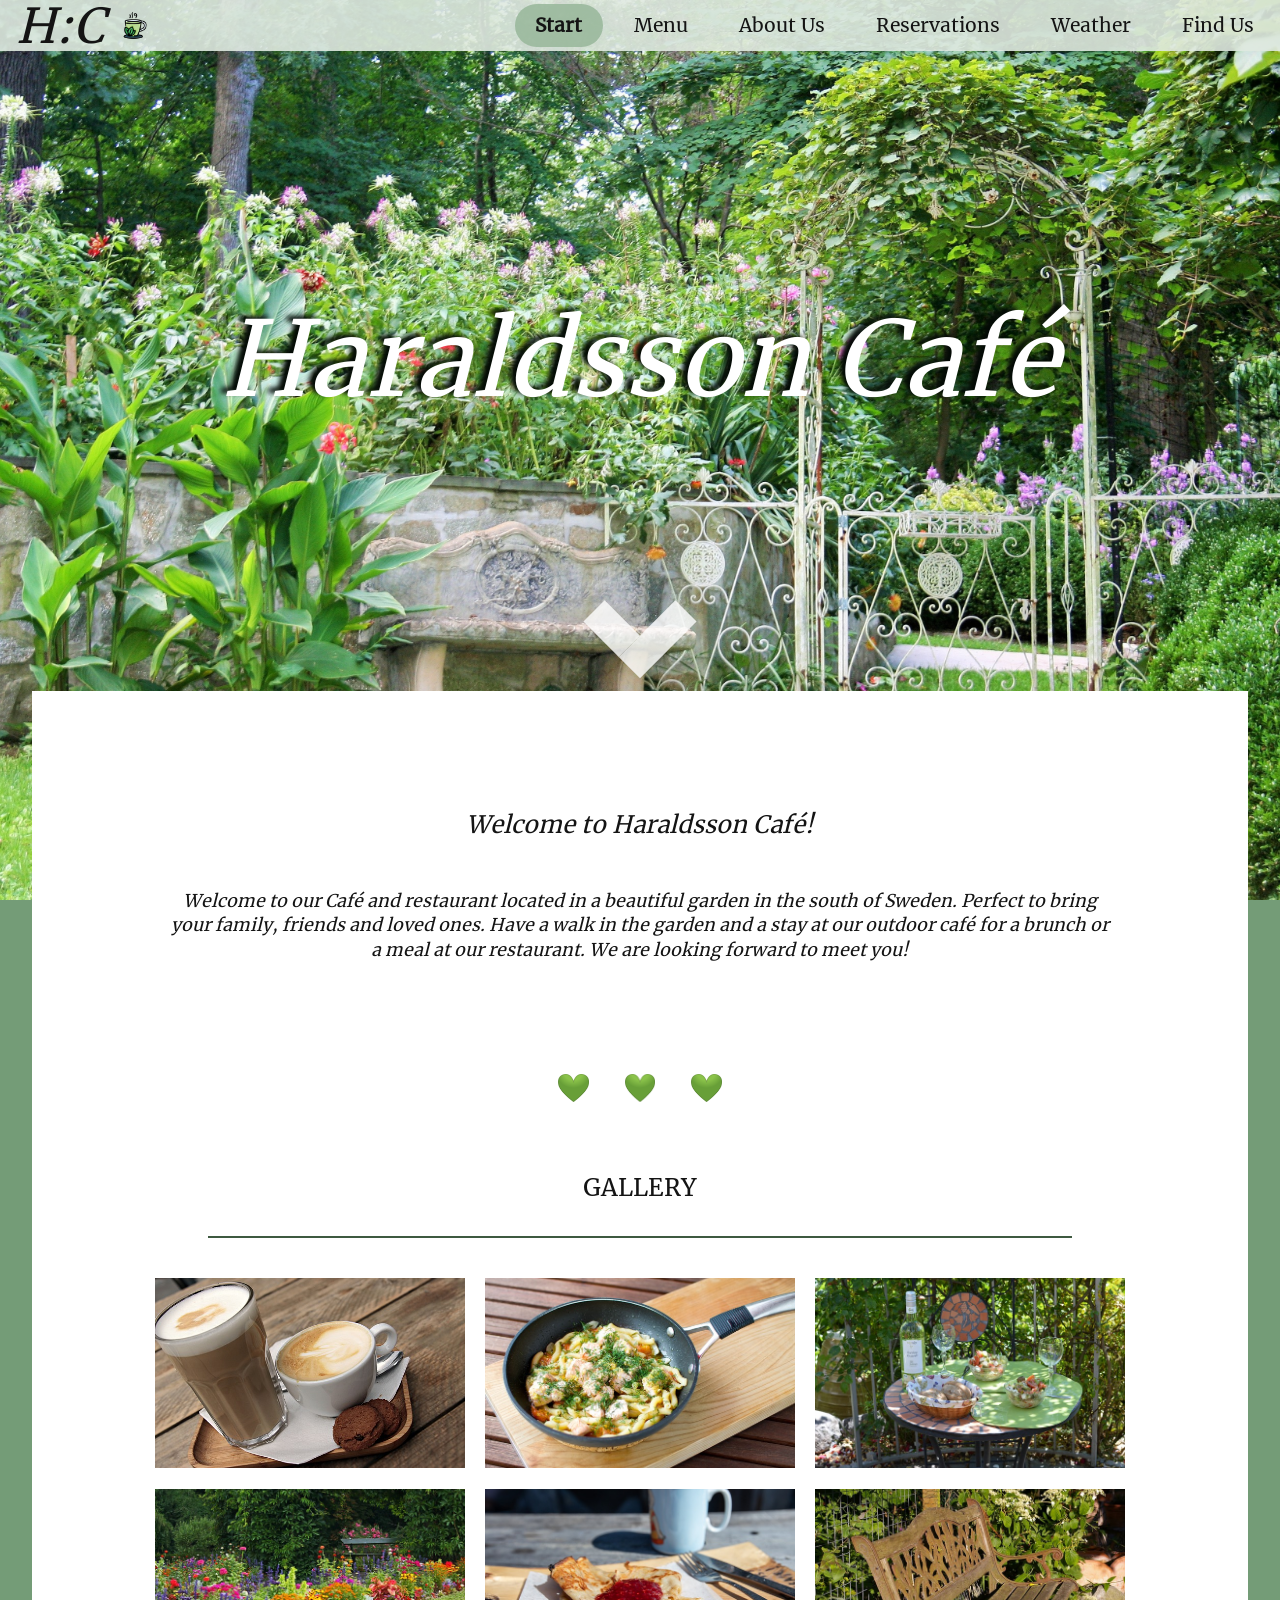
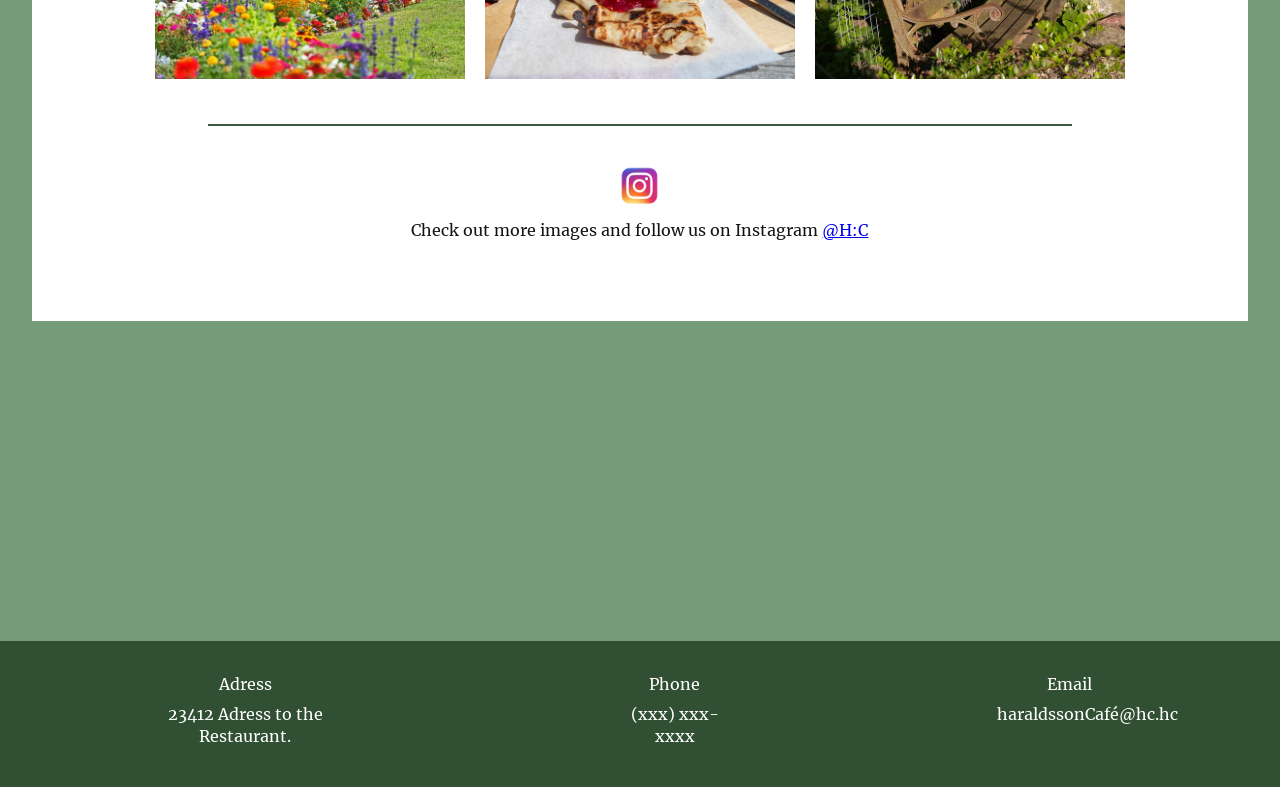
<file: index.html>
<!DOCTYPE html>
<html lang="en">
    <head>
        <title>Start - Haraldsson Cafe</title>
        <meta charset="UTF-8" />
        <meta name="viewport" content="width=device-width, initial-scale=1" />
        <link href="css/reset.css" rel="stylesheet" />
        <link href="css/main.css" rel="stylesheet" />
        <link href="images/icon.ico" rel="icon" />
        <meta name="description" content="Welcome to Haraldsson Café, a café and restaurant located in the South of Sweden. 
        Visit us for a walk in our beautiful garden and a stay at our outdoor café or restaurant." />
        <script src="js/main.js" type="module"></script>
    </head>

    <body id="indexBody">
        <header>

            <h2 class="hc">H:C</h2>
            <img src="images/icon.ico" alt="Icon" class="iconNav" />


            <!--<p class="openMenu">OPEN MENU</p>-->
            <button class="openMenu">OPEN MENU</button>

            <nav class="nav">
                <ul>
                    <li><a href="index.html" class="active">Start</a></li>
                    <li class="menuNav"><a href="html/menu.html" >Menu</a></li>
                    <li><a href="html/about.html" >About Us</a></li>
                    <li><a href="html/reservations.html" >Reservations</a></li>
                    <li class="weatherNav"><a href="html/weather.html" >Weather</a></li>
                    <li><a href="html/find.html" >Find Us</a></li>
                </ul>
            </nav>
        </header>



        <main class="mainPart">
            <section>
                <h1 class="logo">Haraldsson Café</h1>
                <div class="checkmark">
                    <p class="stem"></p>
                    <p class="kick"></p>
                </div>

                <h2 class="welcomeText">Welcome to Haraldsson Café!</h2>
                <h3 class="welcomeText">Welcome to our Café and restaurant located in a beautiful garden in the south of Sweden. 
                    Perfect to bring your family, friends and loved ones. Have a walk in the garden and a stay at our outdoor café 
                    for a brunch or a meal at our restaurant. We are looking forward to meet you!
                </h3>

                <img class="icon" src="images/greenHeart.png" alt="green heart icon" />
                <img class="icon" src="images/greenHeart.png" alt="green heart icon" />
                <img class="icon" src="images/greenHeart.png" alt="green heart icon" />   
            </section>

            <section class="gallery">
                <h2>GALLERY</h2>
                <hr />
                <img src="images/coffeS.jpg" alt="A glass of coffee and a cup of coffee" />
                <img src="images/salmonS.jpg" alt="Pasta with salmon" />
                <img src="images/tableS.jpg" alt="Table with food in a garden" />
                <img src="images/flowersS.jpg" alt="Colorful flowers" />
                <img src="images/pancakeS.jpg" alt="Pancakes with jam" />
                <img src="images/benchS.jpg" alt="A bench in the garden" />
                <hr />
                <img id="instagramIcon" src="images/instagram.png" alt="instagram icon" />
                <p>Check out more images and follow us on Instagram <a href="https://www.instagram.com/">@H:C</a></p>
            </section>
            
        </main>
        <footer>
            <address>
                <p class="heading" >Adress</p>
                <p>23412 Adress to the Restaurant.</p>
            </address>

            <address>
                <p class="heading" >Phone</p>
                <p>(xxx) xxx-xxxx</p>
            </address>

            <address>
                <p class="heading" >Email</p>
                <p>haraldssonCafé@hc.hc</p>
            </address>
        </footer>
    </body>
</html>
</file>
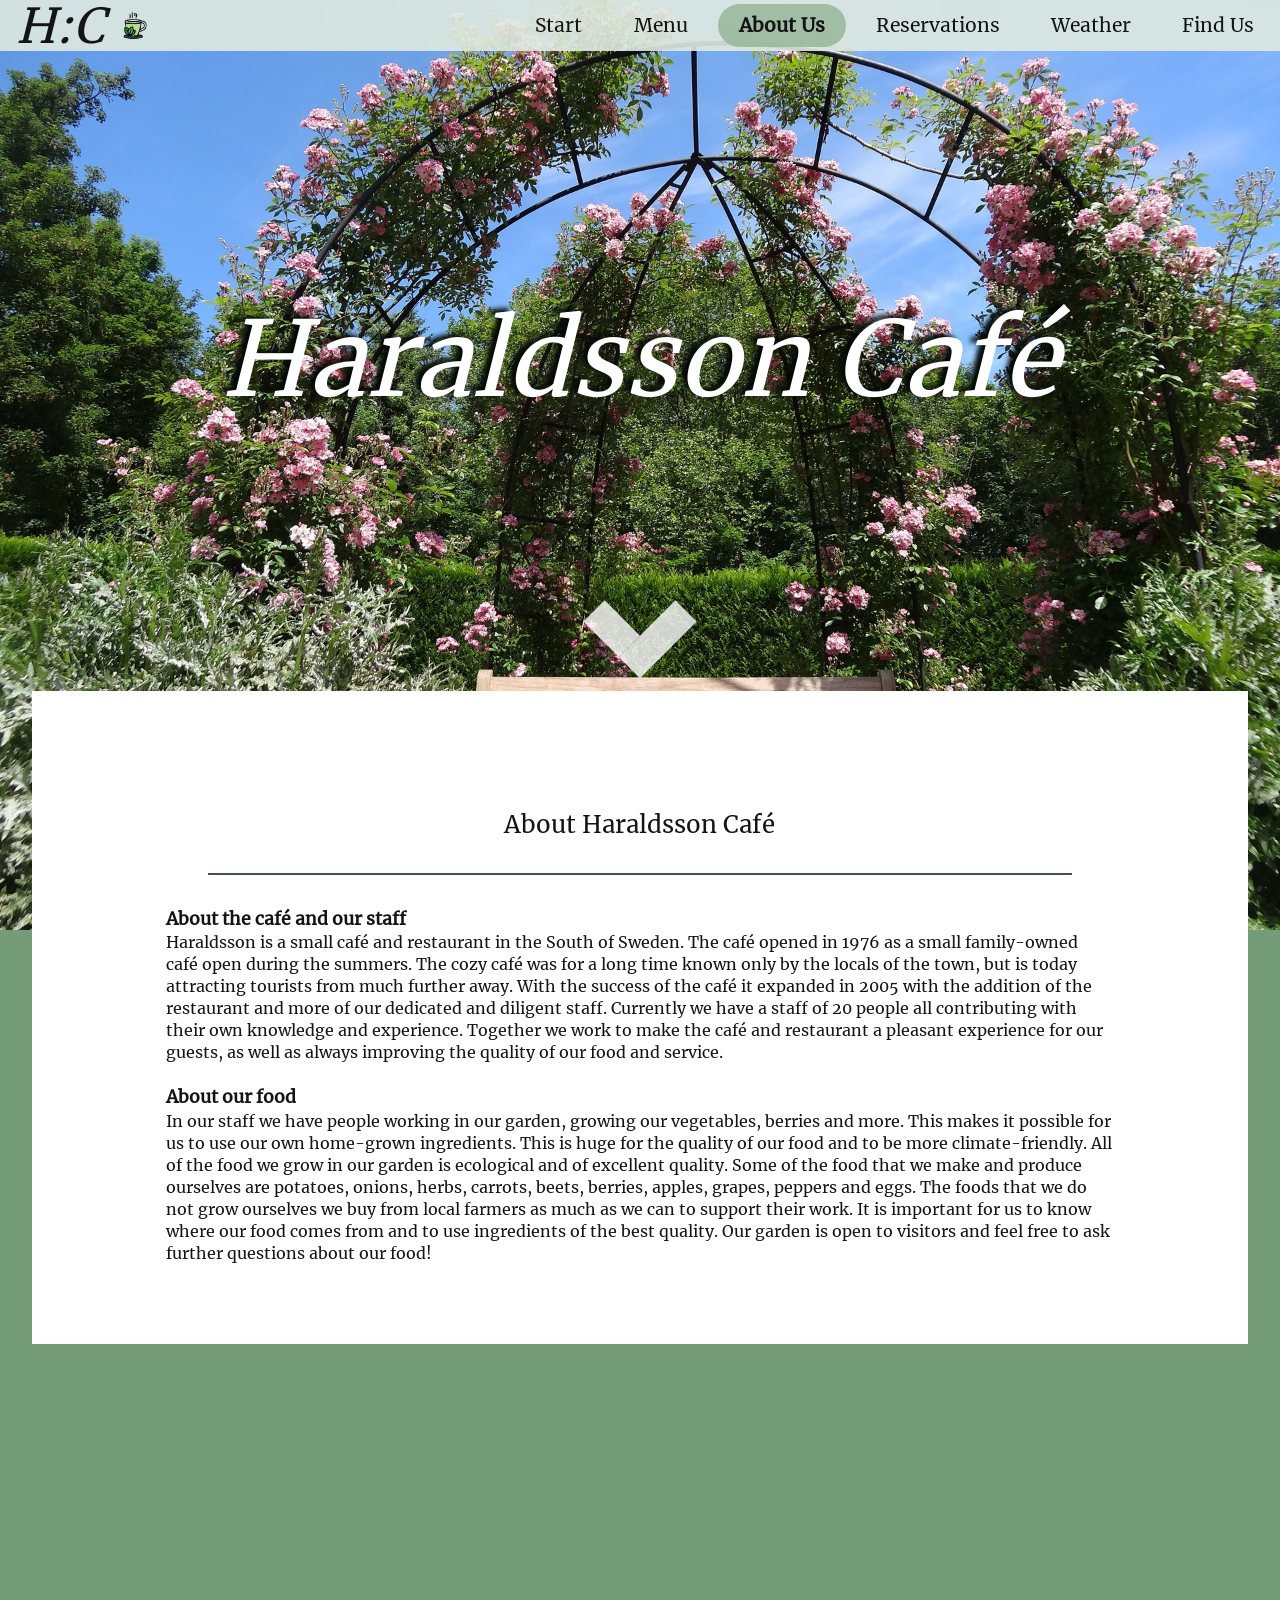
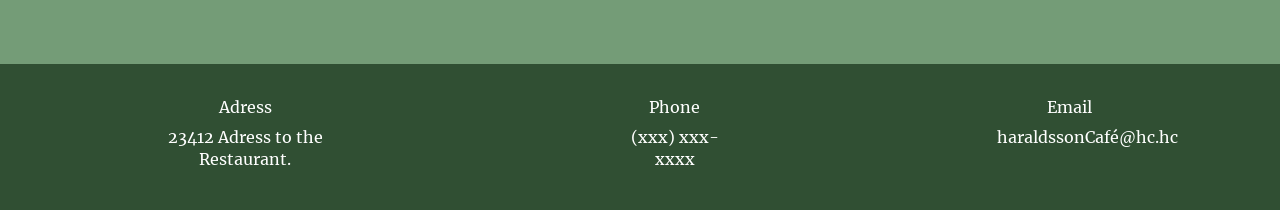
<file: html/about.html>
<!DOCTYPE html>
<html lang="en">
    <head>
        <title>About - Haraldsson Cafe</title>
        <meta charset="UTF-8" />
        <meta name="viewport" content="width=device-width, initial-scale=1" />
        <link href="../css/reset.css" rel="stylesheet" />
        <link href="../css/main.css" rel="stylesheet" />
        <link href="../images/icon.ico" rel="icon" />
        <meta name="description" content="Welcome to Haraldsson Café, a café and restaurant located in the South of Sweden.
        Read more about our café, restaurant, staff and our food." />
        <script src="../js/main.js" type="module"></script>
    </head>

    <body id="aboutBody">
        <header>
            <h2 class="hc">H:C</h2>
            <img src="../images/icon.ico" alt="Icon" class="iconNav" />

            <!--<p class="openMenu">OPEN MENU</p>-->
            <button class="openMenu">OPEN MENU</button>
        
            <nav class="nav">
                <ul>
                    <li><a href="../index.html">Start</a></li>
                    <li class="menuNav"><a href="menu.html">Menu</a></li>
                    <li><a href="about.html" class="active">About Us</a></li>
                    <li><a href="reservations.html">Reservations</a></li>
                    <li class="weatherNav"><a href="weather.html">Weather</a></li>
                    <li><a href="find.html">Find Us</a></li>
                </ul>
            </nav>
        </header>


        <main>
            <section>
                <h1 class="logo">Haraldsson Café</h1>
                <div class="checkmark">
                    <p class="stem"></p>
                    <p class="kick"></p>
                </div>
                
                <h2>About Haraldsson Café</h2>
                <hr />
                <h3>About the café and our staff</h3>
                <p>
                    Haraldsson is a small café and restaurant in the South of Sweden. 
                    The café opened in 1976 as a small family-owned café open during the summers. 
                    The cozy café was for a long time known only by the locals of the town, 
                    but is today attracting tourists from much further away. 
                    With the success of the café it expanded in 2005 with the addition of the restaurant
                    and more of our dedicated and diligent staff. 
                    Currently we have a staff of 20 people all contributing with their own knowledge and experience. 
                    Together we work to make the café and restaurant a pleasant experience for our guests, 
                    as well as always improving the quality of our food and service. 
                </p>
                <br />
                <h3>About our food</h3>
                <p>
                    In our staff we have people working in our garden, growing our vegetables, berries and more. 
                    This makes it possible for us to use our own home-grown ingredients. 
                    This is huge for the quality of our food and to be more climate-friendly. 
                    All of the food we grow in our garden is ecological and of excellent quality. 
                    Some of the food that we make and produce ourselves are potatoes, onions, herbs, carrots, 
                    beets, berries, apples, grapes, peppers and eggs. 
                    The foods that we do not grow ourselves we buy from local farmers as much as we can to support their
                     work. It is important for us to know where our food comes from and to use ingredients of the best
                      quality. Our garden is open to visitors and feel free to ask further questions about our food!  
    
                </p>
            </section>

        </main>
        <footer>
            <address>
                <p class="heading" >Adress</p>
                <p>23412 Adress to the Restaurant.</p>
            </address>

            <address>
                <p class="heading" >Phone</p>
                <p>(xxx) xxx-xxxx</p>
            </address>

            <address>
                <p class="heading" >Email</p>
                <p>haraldssonCafé@hc.hc</p>
            </address>
        </footer>
    </body>
</html>
</file>
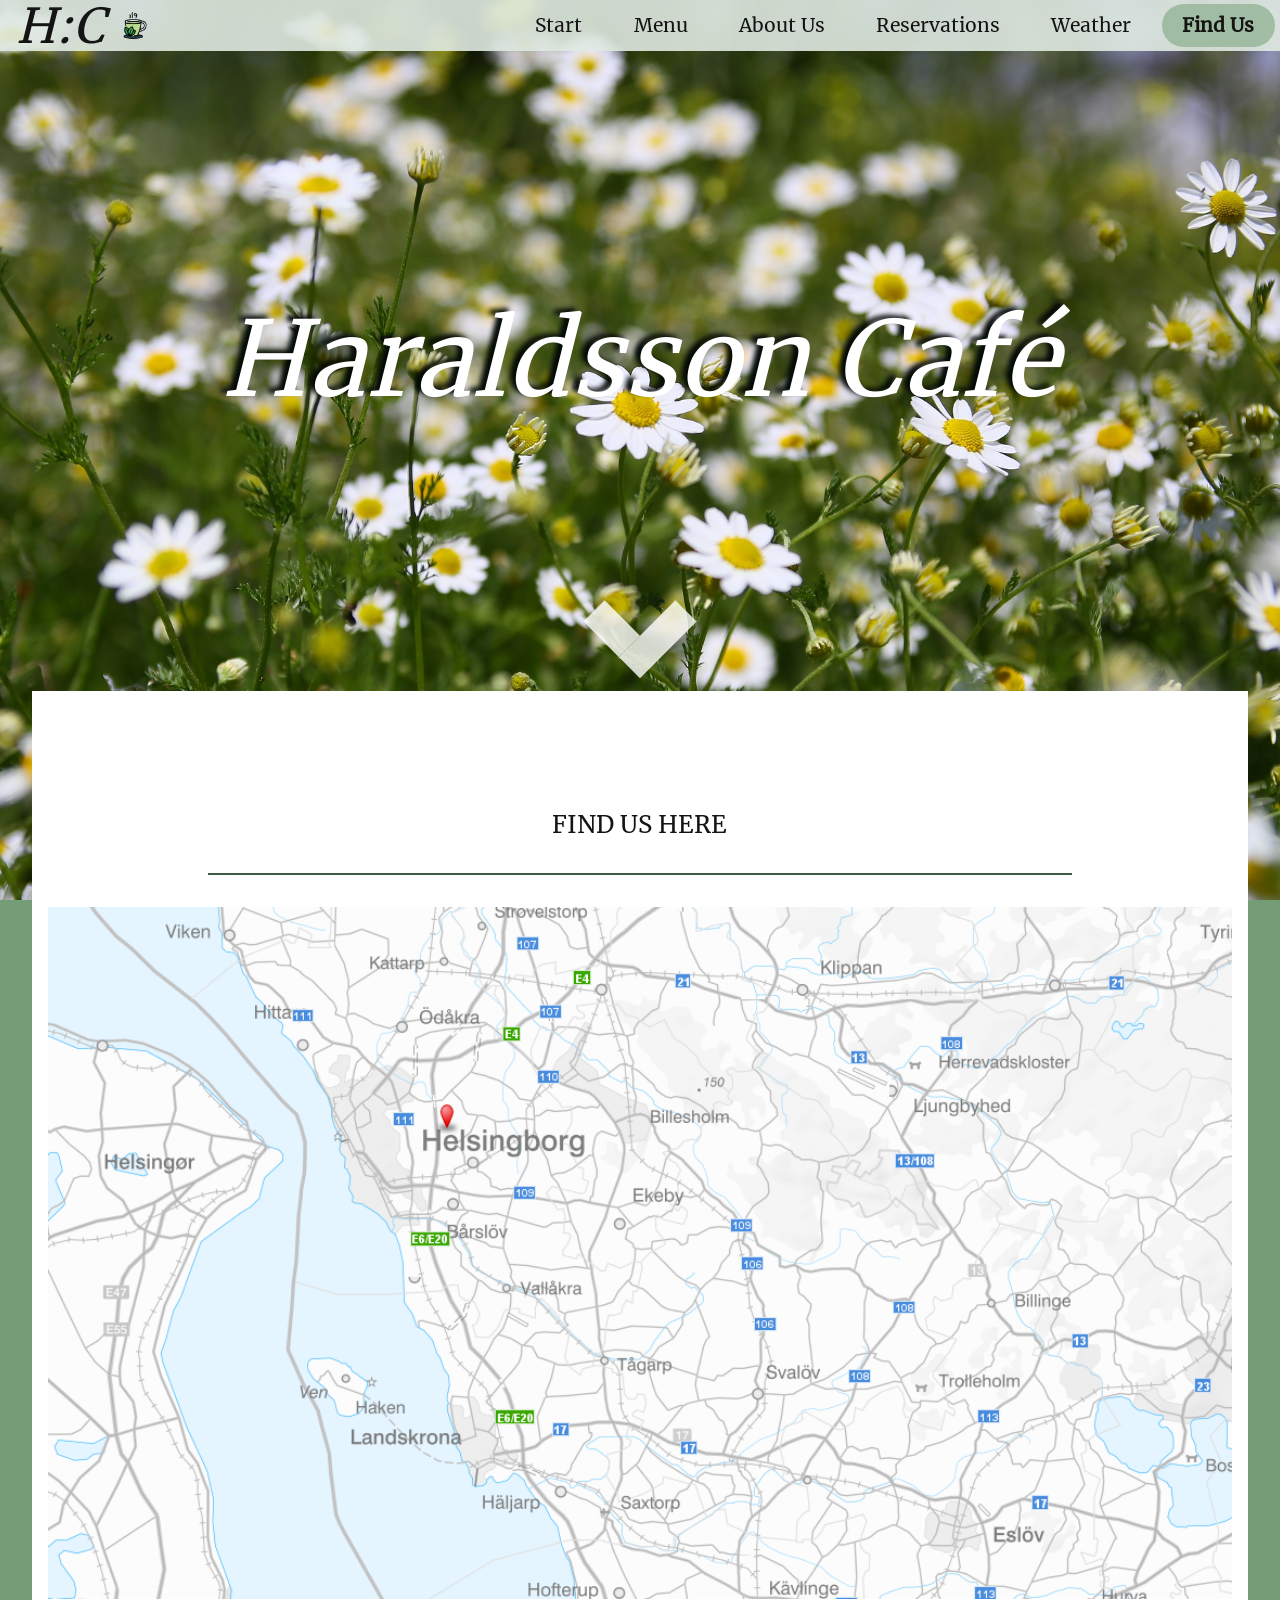
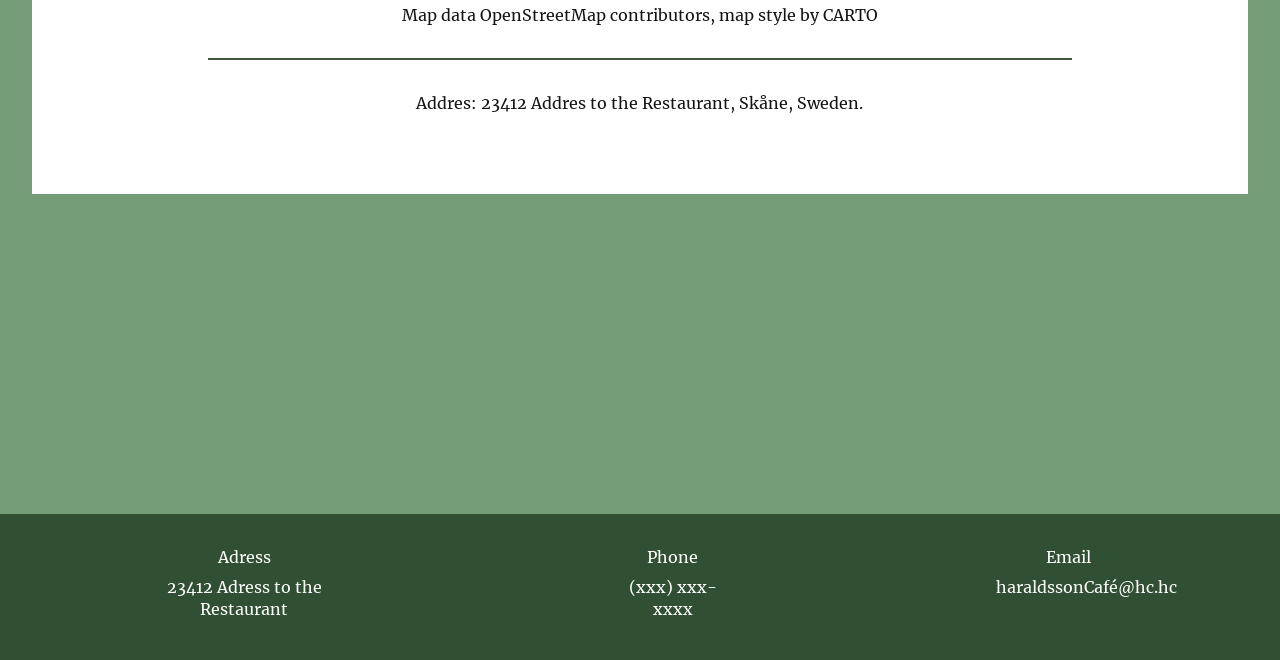
<file: html/find.html>
<!DOCTYPE html>
<html lang="en">
    <head>
        <title>Find - Haraldsson Cafe</title>
        <meta charset="UTF-8" />
        <meta name="viewport" content="width=device-width, initial-scale=1" />
        <link href="../css/reset.css" rel="stylesheet" />
        <link href="../css/main.css" rel="stylesheet" />
        <link href="../images/icon.ico" rel="icon" />
        <meta name="description" content="Welcome to Haraldsson Café, a café and restaurant located in the South of Sweden.
        Check out the map to find to us." />
        <script src="../js/main.js" type="module"></script>
    </head>

    <body>
        <div id="findBody">
            <header>
                <h2 class="hc">H:C</h2>
                <img src="../images/icon.ico" alt="Icon" class="iconNav" />

            <!--<p class="openMenu">OPEN MENU</p>-->
            <button class="openMenu">OPEN MENU</button>

                <nav class="nav">
                    <ul>
                        <li><a href="../index.html">Start</a></li>
                        <li class="menuNav"><a href="menu.html">Menu</a></li>
                        <li><a href="about.html">About Us</a></li>
                        <li><a href="reservations.html">Reservations</a></li>
                        <li class="weatherNav"><a href="weather.html">Weather</a></li>
                        <li><a href="find.html" class="active">Find Us</a></li>
                    </ul>
                </nav>
            </header>

            <main>
                <section>
                    <h1 class="logo">Haraldsson Café</h1>
                    <div class="checkmark">
                        <p class="stem"></p>
                        <p class="kick"></p>
                    </div>
    
                    <h2>FIND US HERE</h2>
                    <hr />
    
                    <picture>
                        <source srcset="../images/mapL.png" media="(min-width: 601px)" />
                        <source srcset="../images/mapS.png" media="(max-width: 600px)" />
                        <img src="../images/mapL.png" alt="Map of Helsingborg" width="450"/>
                    </picture>
                    <p>Map data OpenStreetMap contributors, map style by CARTO</p>
    
                    <hr />
                    <p>Addres: 23412 Addres to the Restaurant, Skåne, Sweden.</p>
                </section>
            </main>


            <footer>
                <address>
                    <p class="heading" >Adress</p>
                    <p>23412 Adress to the Restaurant</p>
                </address>

                <address>
                    <p class="heading" >Phone</p>
                    <p>(xxx) xxx-xxxx</p>
                </address>

                <address>
                    <p class="heading" >Email</p>
                    <p>haraldssonCafé@hc.hc</p>
                </address>
            </footer>
        </div>
    </body>
</html>
</file>
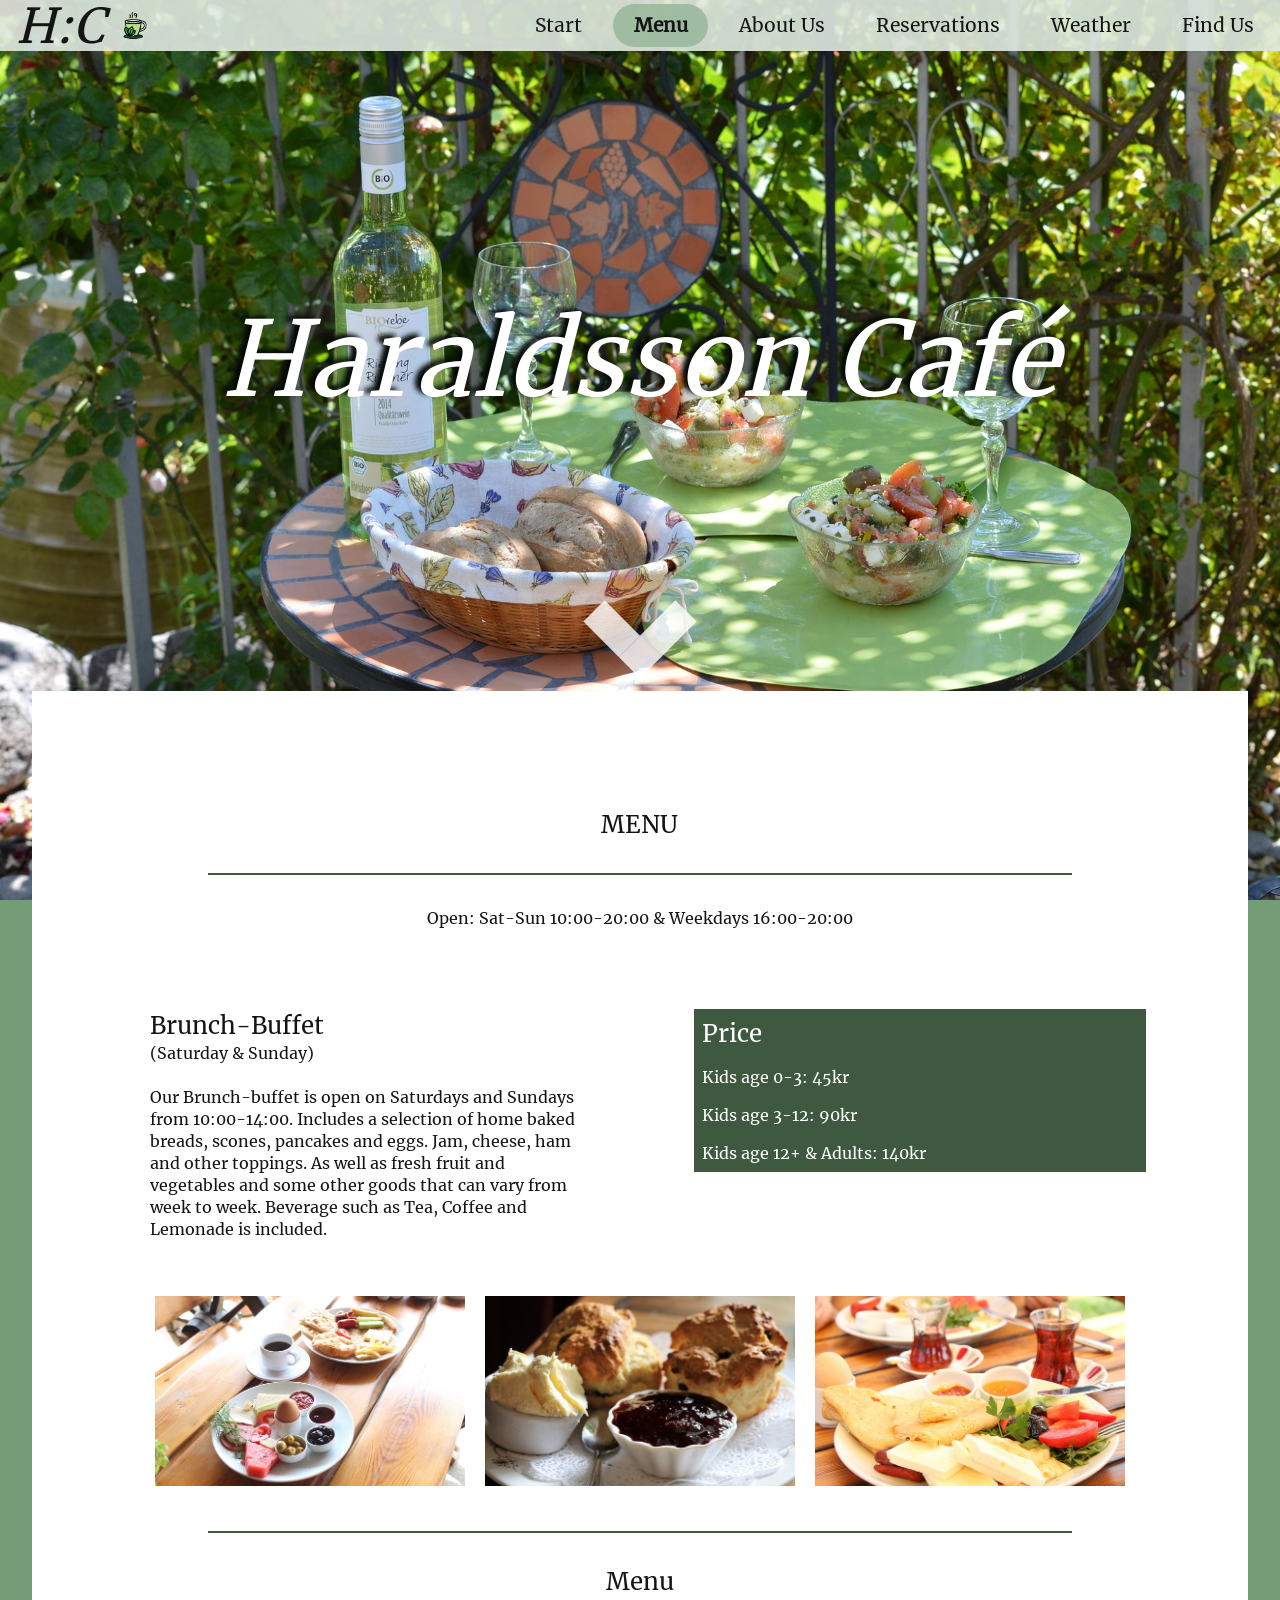
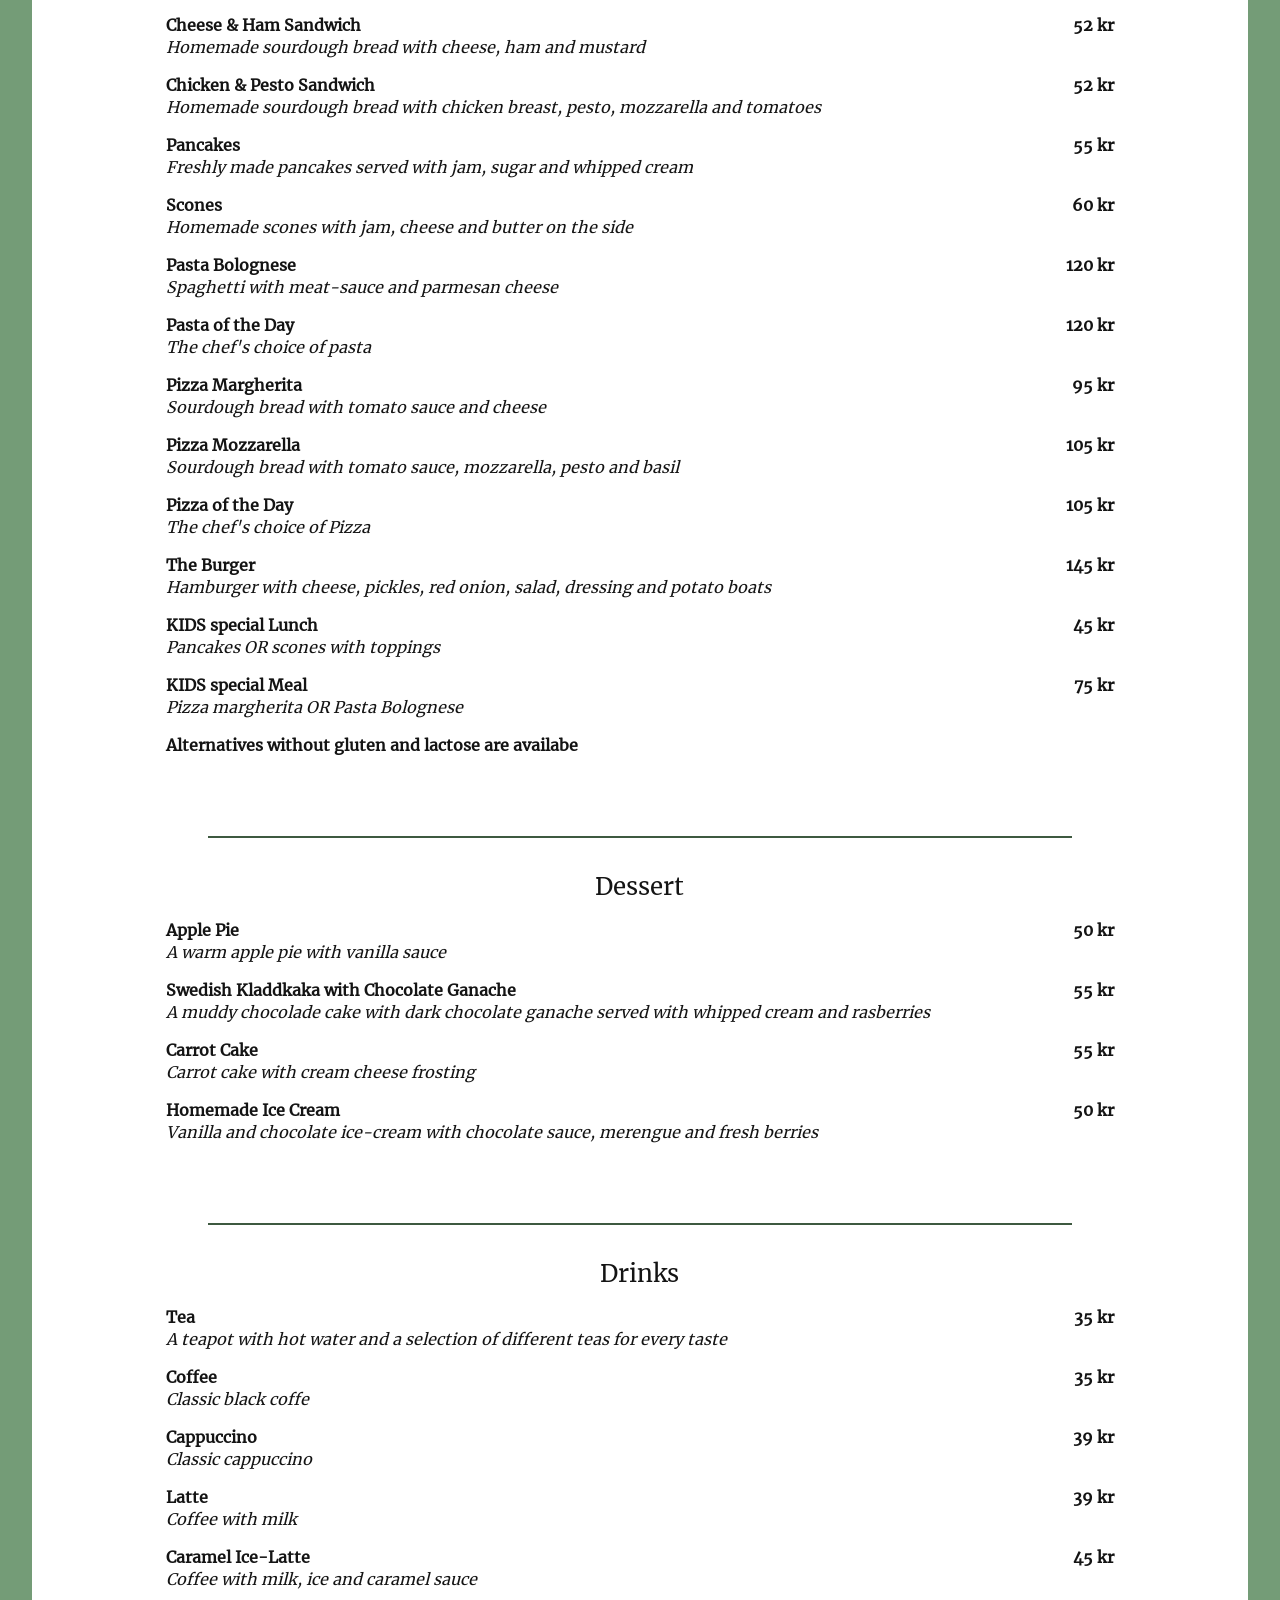
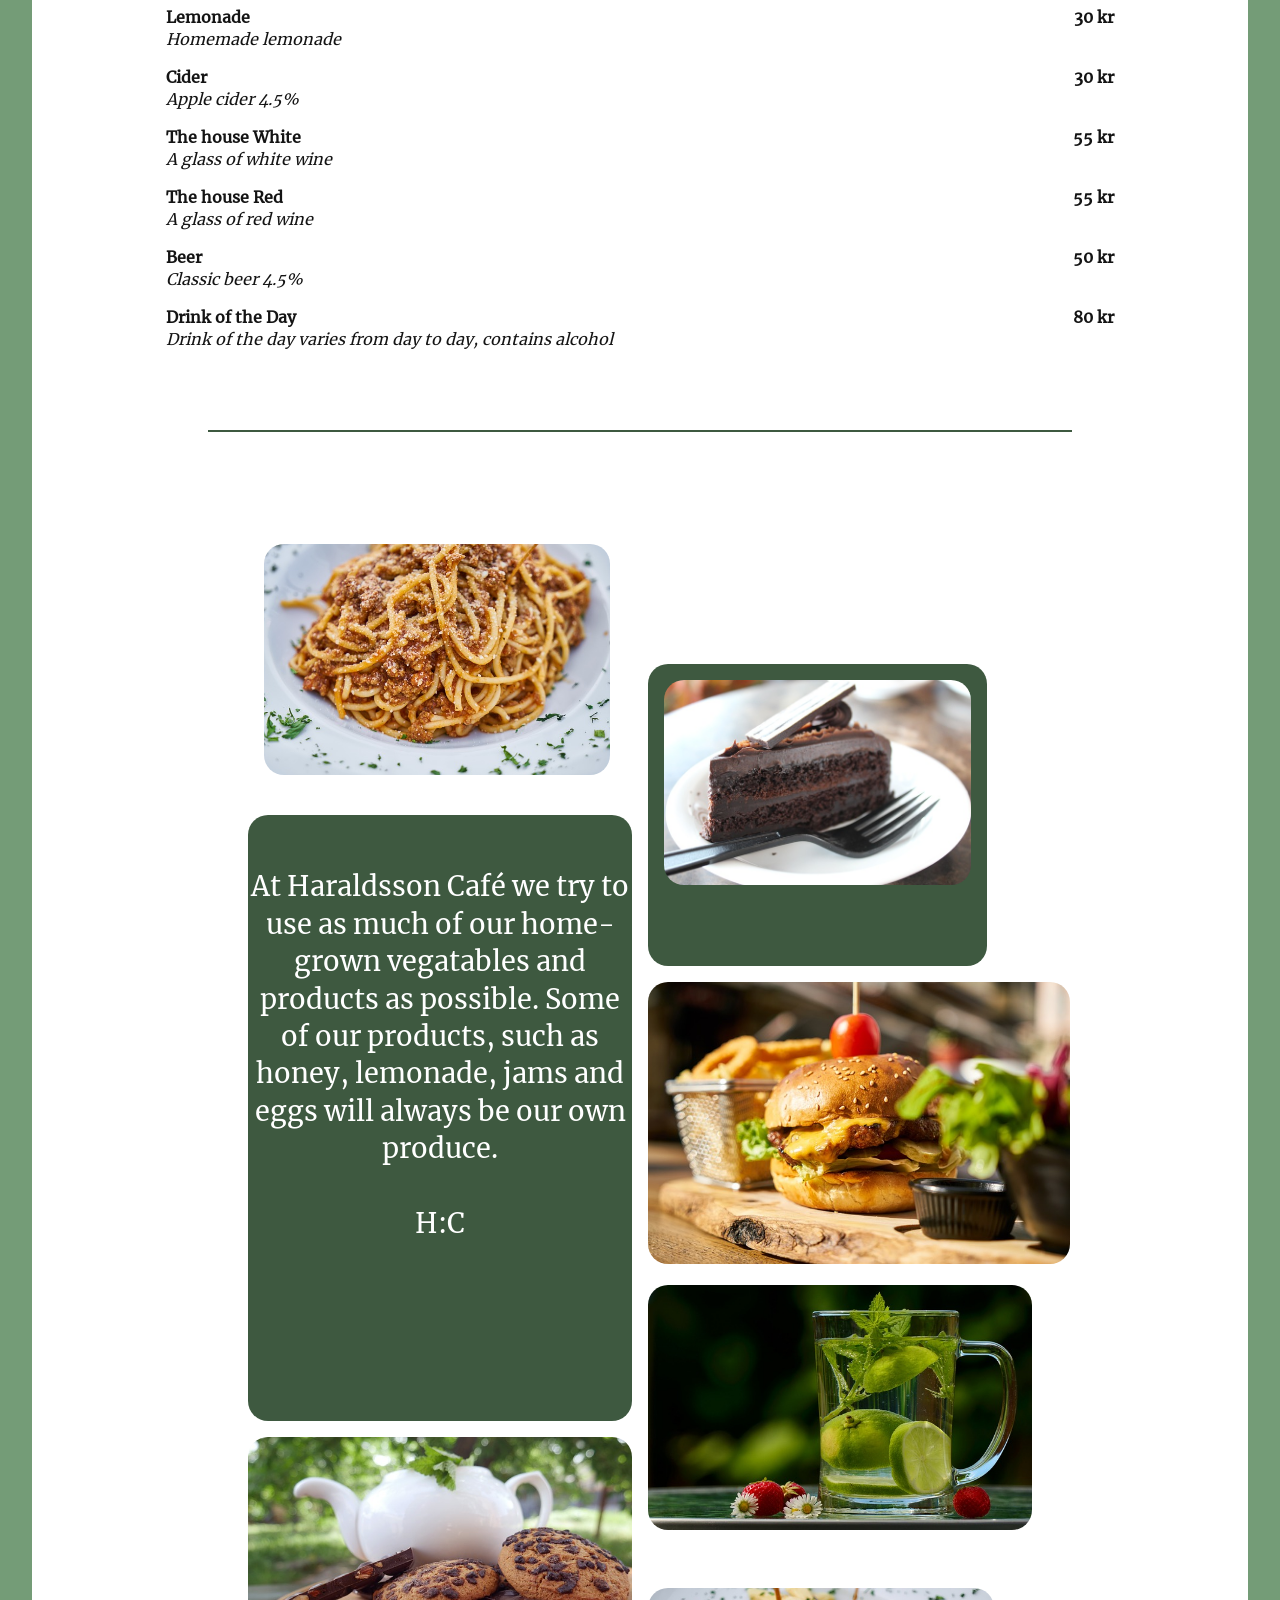
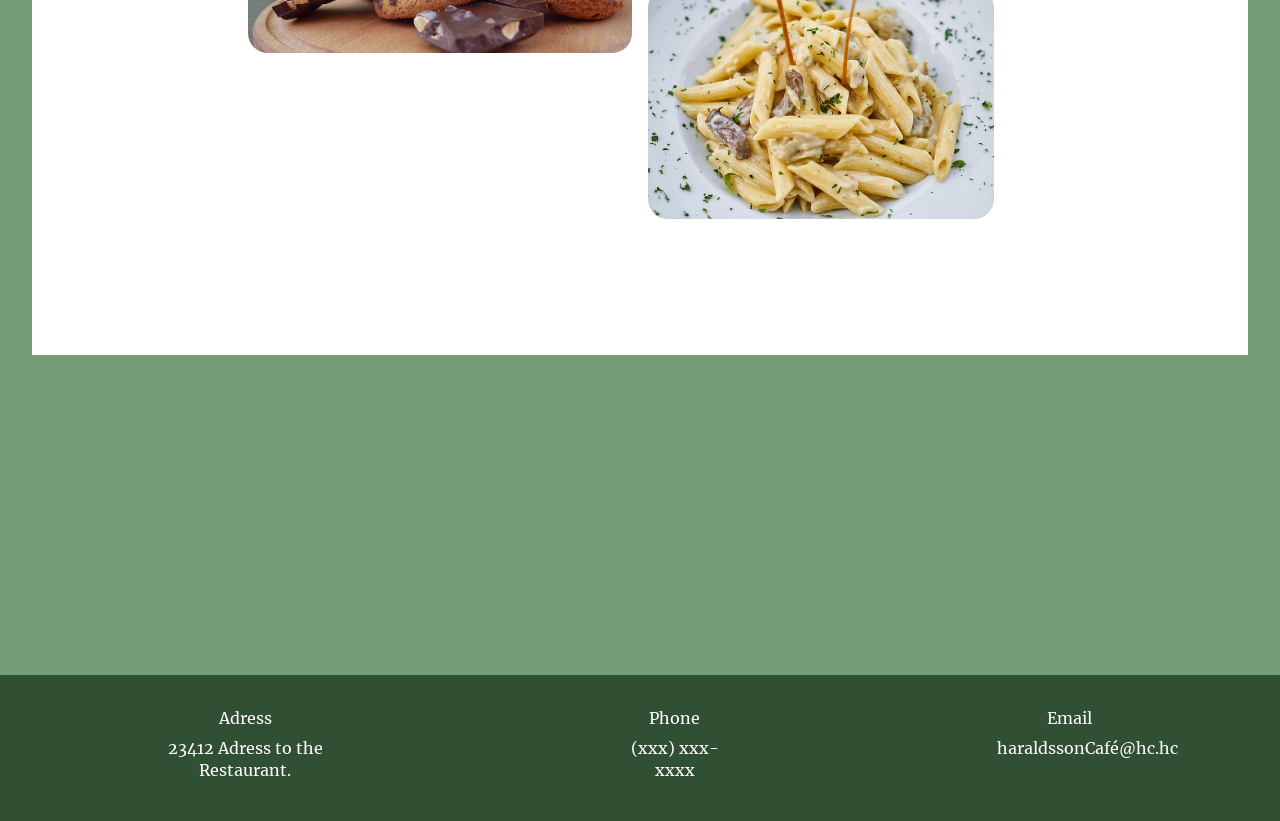
<file: html/menu.html>
<!DOCTYPE html>
<html lang="en">
    <head>
        <title>Menu - Haraldsson Cafe</title>
        <meta charset="UTF-8" />
        <meta name="viewport" content="width=device-width, initial-scale=1" />
        <link href="../css/reset.css" rel="stylesheet" />
        <link href="../css/main.css" rel="stylesheet" />
        <link href="../images/icon.ico" rel="icon" />
        <meta name="description" content="Welcome to Haraldsson Café, a café and restaurant located in the South of Sweden.
        We offer many delicious foods and dishes. Come and try our weekend brunch-buffé or order something from our menu that you can find on this page." />
        <script src="../js/main.js" type="module"></script>
    </head>

    <body id="menuBody">
        <header>
            <h2 class="hc">H:C</h2>
            <img src="../images/icon.ico" alt="Icon" class="iconNav" />

            <!--<p class="openMenu">OPEN MENU</p>-->
            <button class="openMenu">OPEN MENU</button>

            <nav class="nav">
                <ul>
                    <li><a href="../index.html">Start</a></li>
                    <li class="menuNav"><a href="menu.html" class="active">Menu</a></li>
                    <li><a href="about.html">About Us</a></li>
                    <li><a href="reservations.html">Reservations</a></li>
                    <li class="weatherNav"><a href="weather.html">Weather</a></li>
                    <li><a href="find.html">Find Us</a></li>
                </ul>
            </nav>
        </header>


        <main>
            <section>
                <h1 class="logo">Haraldsson Café</h1>
                <div class="checkmark">
                    <p class="stem"></p>
                    <p class="kick"></p>
                </div>
                <h2>MENU</h2>
                <hr />
                <p>Open: Sat-Sun 10:00-20:00 & Weekdays 16:00-20:00</p>
            </section>

            <div class="buffet">
                <section class="buffetItemOne">
                    <h2>Brunch-Buffet</h2>
                    <p>(Saturday & Sunday)</p>
                    <br />
                    <p>Our Brunch-buffet is open on Saturdays and Sundays from 10:00-14:00. 
                        Includes a selection of home baked breads, scones, pancakes and eggs. 
                        Jam, cheese, ham and other toppings. As well as fresh fruit and vegetables 
                        and some other goods that can vary from week to week. Beverage such as Tea, 
                        Coffee and Lemonade is included.
                    </p>
                </section>

                <section class="buffetItemTwo">
                    <h2>Price</h2>
                    <p>Kids age 0-3: 45kr</p>
                    <p>Kids age 3-12: 90kr</p>
                    <p>Kids age 12+ & Adults: 140kr</p>
                </section>
            </div>

            <div class="gallery">
                <img src="../images/breakfastOneS.jpg" alt="Breakfast buffet">
                <img src="../images/sconesS.jpg" alt="Scones with jam and butter">
                <img src="../images/breakfastTwoS.jpg" alt="Breakfast buffet">
                <hr />
            </div>

            <section>
                <h2>Menu</h2>
                <table class="foodMenu"></table>
                <hr />

                <h2>Dessert</h2>
                <table class="dessertMenu"></table>
                <hr />

                <h2>Drinks</h2>
                <table class="drinkMenu"></table>
                <hr />

            </section>

            <div id="gridParent" data-carousel>


                <p id="gridItem3" class="slideImage" data-active>
                    <br />
                    At Haraldsson Café we try to use as much of our home-grown vegatables and products as possible.
                    Some of our products, such as honey, lemonade, jams and eggs will always be our own produce.<br><br>
                    H:C
                </p>

                <p id="gridItem1" class="slideImage">
                    <img src="../images/bologneseS.jpg" alt="Pasta bolognese"/>
                </p>

                <p id="gridItem2" class="slideImage">
                    <img src="../images/chocolateCakeS.jpg" alt="A piece of chocolate cake"/>
                </p>

                <p id="gridItem4" class="slideImage">
                    <img src="../images/burgerS.jpg" alt="Burger with fries"/>
                </p>

                <p id="gridItem5" class="slideImage">
                    <img src="../images/lemonadeS.jpg" alt="Glass of lemonade"/>
                </p>

                <p id="gridItem6" class="slideImage">
                    <img src="../images/teapotS.jpg" alt="Teapot and cookies"/>
                </p>

                <p id="gridItem7" class="slideImage">
                    <img src="../images/pastaPenneS.jpg" alt="Pasta penne in a white sauce"/>
                </p>

                <button class="carouselButton Prev" data-carousel-button="prev">&#8656;</button>
                <button class="carouselButton Next" data-carousel-button="next">&#8658;</button>

                <p class="helptext">Click the arrows to see more Images!</p>

            </div>

        </main>
        <footer>
            <address>
                <p class="heading" >Adress</p>
                <p>23412 Adress to the Restaurant.</p>
            </address>

            <address>
                <p class="heading" >Phone</p>
                <p>(xxx) xxx-xxxx</p>
            </address>

            <address>
                <p class="heading" >Email</p>
                <p>haraldssonCafé@hc.hc</p>
            </address>
        </footer>
    </body>
</html>
</file>
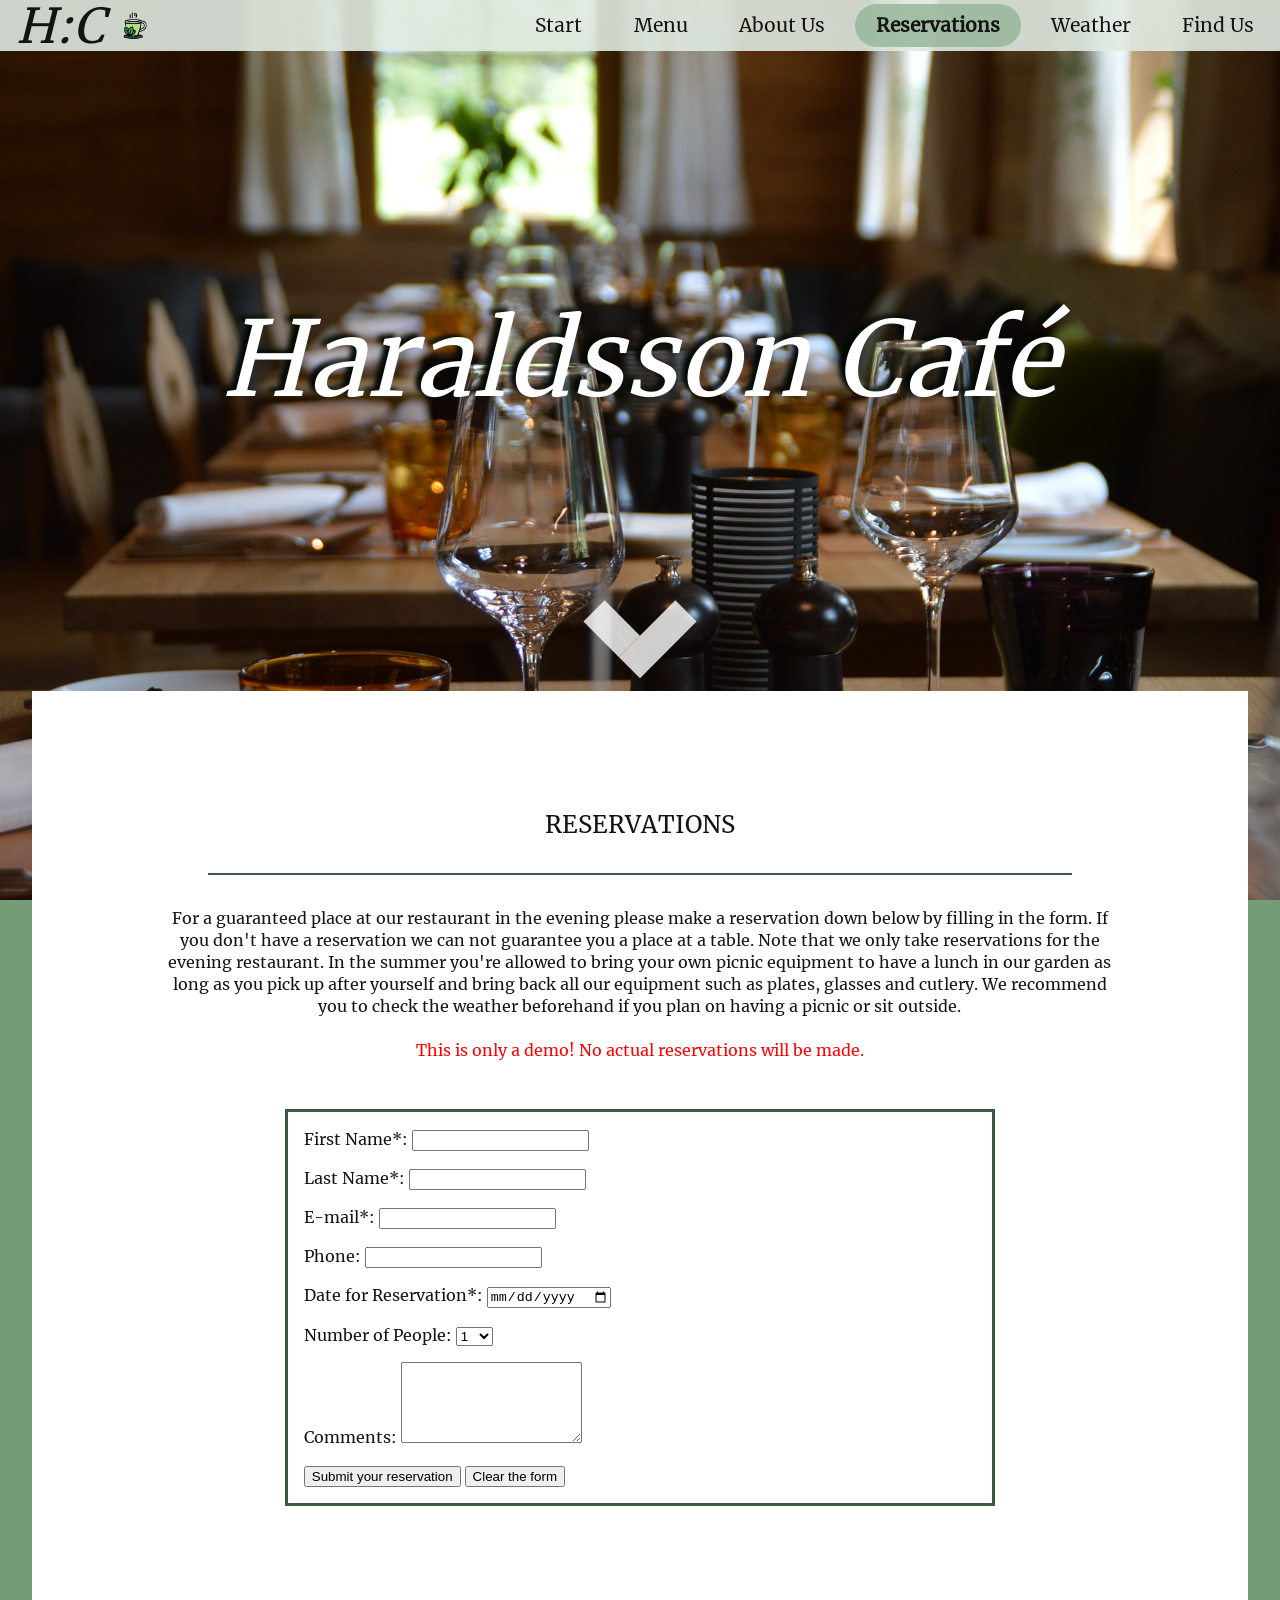
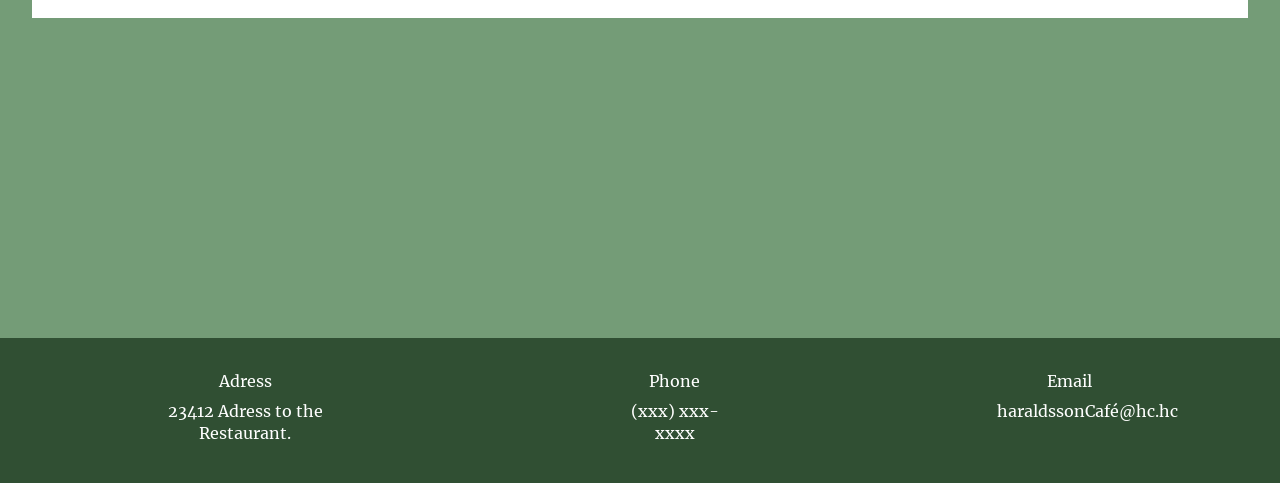
<file: html/reservations.html>
<!DOCTYPE html>
<html lang="en">
    <head>
        <title>Reservation - Haraldsson Cafe</title>
        <meta charset="UTF-8" />
        <meta name="viewport" content="width=device-width, initial-scale=1" />
        <link href="../css/reset.css" rel="stylesheet" />
        <link href="../css/main.css" rel="stylesheet" />
        <link href="../images/icon.ico" rel="icon" />
        <meta name="description" content="Welcome to Haraldsson Café, a café and restaurant located in the South of Sweden. 
        Here you can make an reservation at our restaurant to secure a table for you and your company." />
        <script src="../js/main.js" type="module"></script>
    </head>

    <body id="reservationsBody">
        <header>
            <h2 class="hc">H:C</h2>
            <img src="../images/icon.ico" alt="Icon" class="iconNav" />

            <!--<p class="openMenu">OPEN MENU</p>-->
            <button class="openMenu">OPEN MENU</button>

            <nav class="nav">
                <ul>
                    <li><a href="../index.html">Start</a></li>
                    <li class="menuNav"><a href="menu.html">Menu</a></li>
                    <li><a href="about.html">About Us</a></li>
                    <li><a href="reservations.html" class="active">Reservations</a></li>
                    <li class="weatherNav"><a href="weather.html">Weather</a></li>
                    <li><a href="find.html">Find Us</a></li>
                </ul>
            </nav>
        </header>

        <main>
            <section>

                <h1 class="logo">Haraldsson Café</h1>
                <div class="checkmark">
                    <p class="stem"></p>
                    <p class="kick"></p>
                </div>

                <h2>RESERVATIONS</h2>
                <hr />
                <p>
                    For a guaranteed place at our restaurant in the evening please make a reservation down below by filling  in the form. 
                    If you don't have a reservation we can not guarantee you a place at a table. Note that we only take reservations for the evening restaurant.
                    In the summer you're allowed to bring your own picnic equipment to have a lunch in our garden as long as you
                    pick up after yourself and bring back all our equipment such as plates, glasses and cutlery. 
                    We recommend you to check the weather beforehand if you plan on having a picnic or sit outside. 
                </p>
                <br>
                <p style="color: red">This is only a demo! No actual reservations will be made.</p>

                <form id="reservationForm" method="post"> 
                    <fieldset>
                        <p>
                            <label for="FirstName">First Name*: </label>
                            <input type="text" name="firstname" id="FirstName" required />
                        </p>

                        <p>
                            <label for="LastName">Last Name*: </label>
                            <input type="text" name="lastname" id="LastName"  required />
                        </p>

                        <p>
                            <label for="Email">E-mail*: </label>
                            <input type="email" name="email" id="Email" required />
                        </p>

                        <p>
                            <label for="Phone">Phone: </label>
                            <input type="tel" name="phone" id="Phone" />
                        </p> 

                        <P>
                            <label for="Date">Date for Reservation*: </label>
                            <input type="date" name="date" id="Date" required />
                        </P>

                        <p>
                            <label for="People">Number of People: </label>
                            <select name="people" id="People" >
                                <option value="one">1</option>
                                <option value="two">2</option>
                                <option value="three">3</option>
                                <option value="four">4</option>
                                <option value="five">5</option>
                                <option value="six">6</option>
                                <option value="seven">7</option>
                                <option value="eight">8</option>
                                <option value="nine">9</option>
                                <option value="ten">10</option>
                                <option value="eleven">11</option>
                                <option value="twele">12</option>
                            </select>
                        </p>

                        <p>
                            <label for="Comments">Comments: </label>
                            <textarea name="comments" rows="5" cols="20" id="Comments"></textarea>
                        </p>

                        <p>
                            <input type="submit" value="Submit your reservation" />
                            <input type="reset" value="Clear the form" />
                        </p>
                    </fieldset>

                </form>
            </section>

        </main>
        <footer>
            <address>
                <p class="heading" >Adress</p>
                <p>23412 Adress to the Restaurant.</p>
            </address>

            <address>
                <p class="heading" >Phone</p>
                <p>(xxx) xxx-xxxx</p>
            </address>

            <address>
                <p class="heading" >Email</p>
                <p>haraldssonCafé@hc.hc</p>
            </address>
        </footer>
    </body>
</html>
</file>
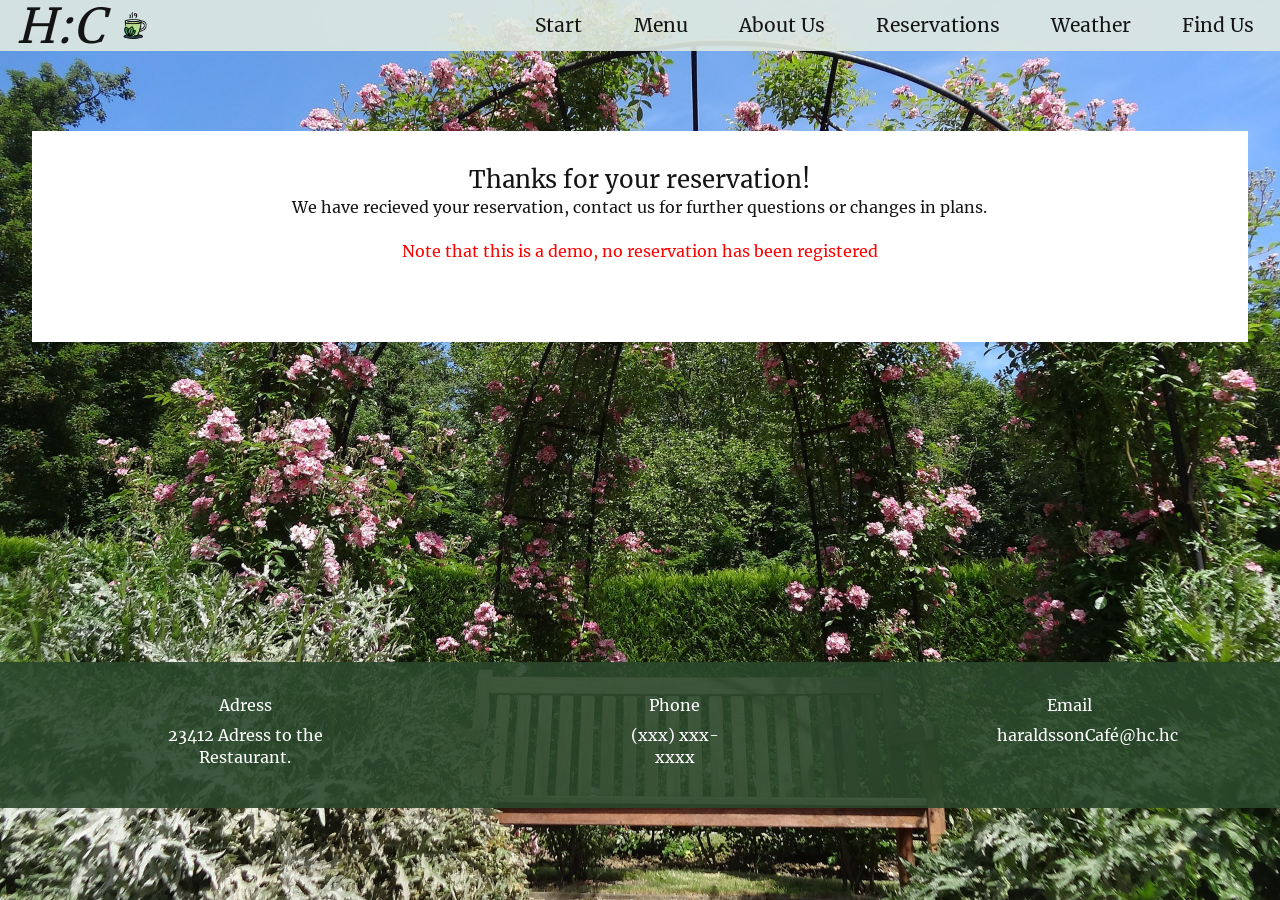
<file: html/thanks.html>
<!DOCTYPE html>
<html lang="en">
    <head>
        <title>Thanks - Haraldsson Cafe</title>
        <meta charset="UTF-8" />
        <meta name="viewport" content="width=device-width, initial-scale=1" />
        <link href="../css/reset.css" rel="stylesheet" />
        <link href="../css/main.css" rel="stylesheet" />
        <link href="../images/icon.ico" rel="icon" />
        <meta name="description" content="Welcome to Haraldsson Café, a café and restaurant located in the South of Sweden.
        Thanks page for making an reservation at our restaurant." />
        <script src="../js/main.js" type="module"></script>
    </head>

    <body id="thanksBody">
        <header>
            <h2 class="hc">H:C</h2>
            <img src="../images/icon.ico" alt="Icon" class="iconNav" />

            <!--<p class="openMenu">OPEN MENU</p>-->
            <button class="openMenu">OPEN MENU</button>

            <nav class="nav">
                <ul>
                    <li><a href="../index.html">Start</a></li>
                    <li class="menuNav"><a href="menu.html">Menu</a></li>
                    <li><a href="about.html">About Us</a></li>
                    <li><a href="reservations.html">Reservations</a></li>
                    <li class="weatherNav"><a href="weather.html">Weather</a></li>
                    <li><a href="find.html">Find Us</a></li>
                </ul>
            </nav>
        </header>

        <main>
            <section>
                <h2>Thanks for your reservation!</h2>
                <p>We have recieved your reservation, contact us for further questions or changes in plans.</p>
                <br>
                <p style="color: red">Note that this is a demo, no reservation has been registered</p>
            </section>
        </main>

        <footer>
            <address>
                <p class="heading" >Adress</p>
                <p>23412 Adress to the Restaurant.</p>
            </address>

            <address>
                <p class="heading" >Phone</p>
                <p>(xxx) xxx-xxxx</p>
            </address>

            <address>
                <p class="heading" >Email</p>
                <p>haraldssonCafé@hc.hc</p>
            </address>
        </footer>
    </body>
</html>
</file>
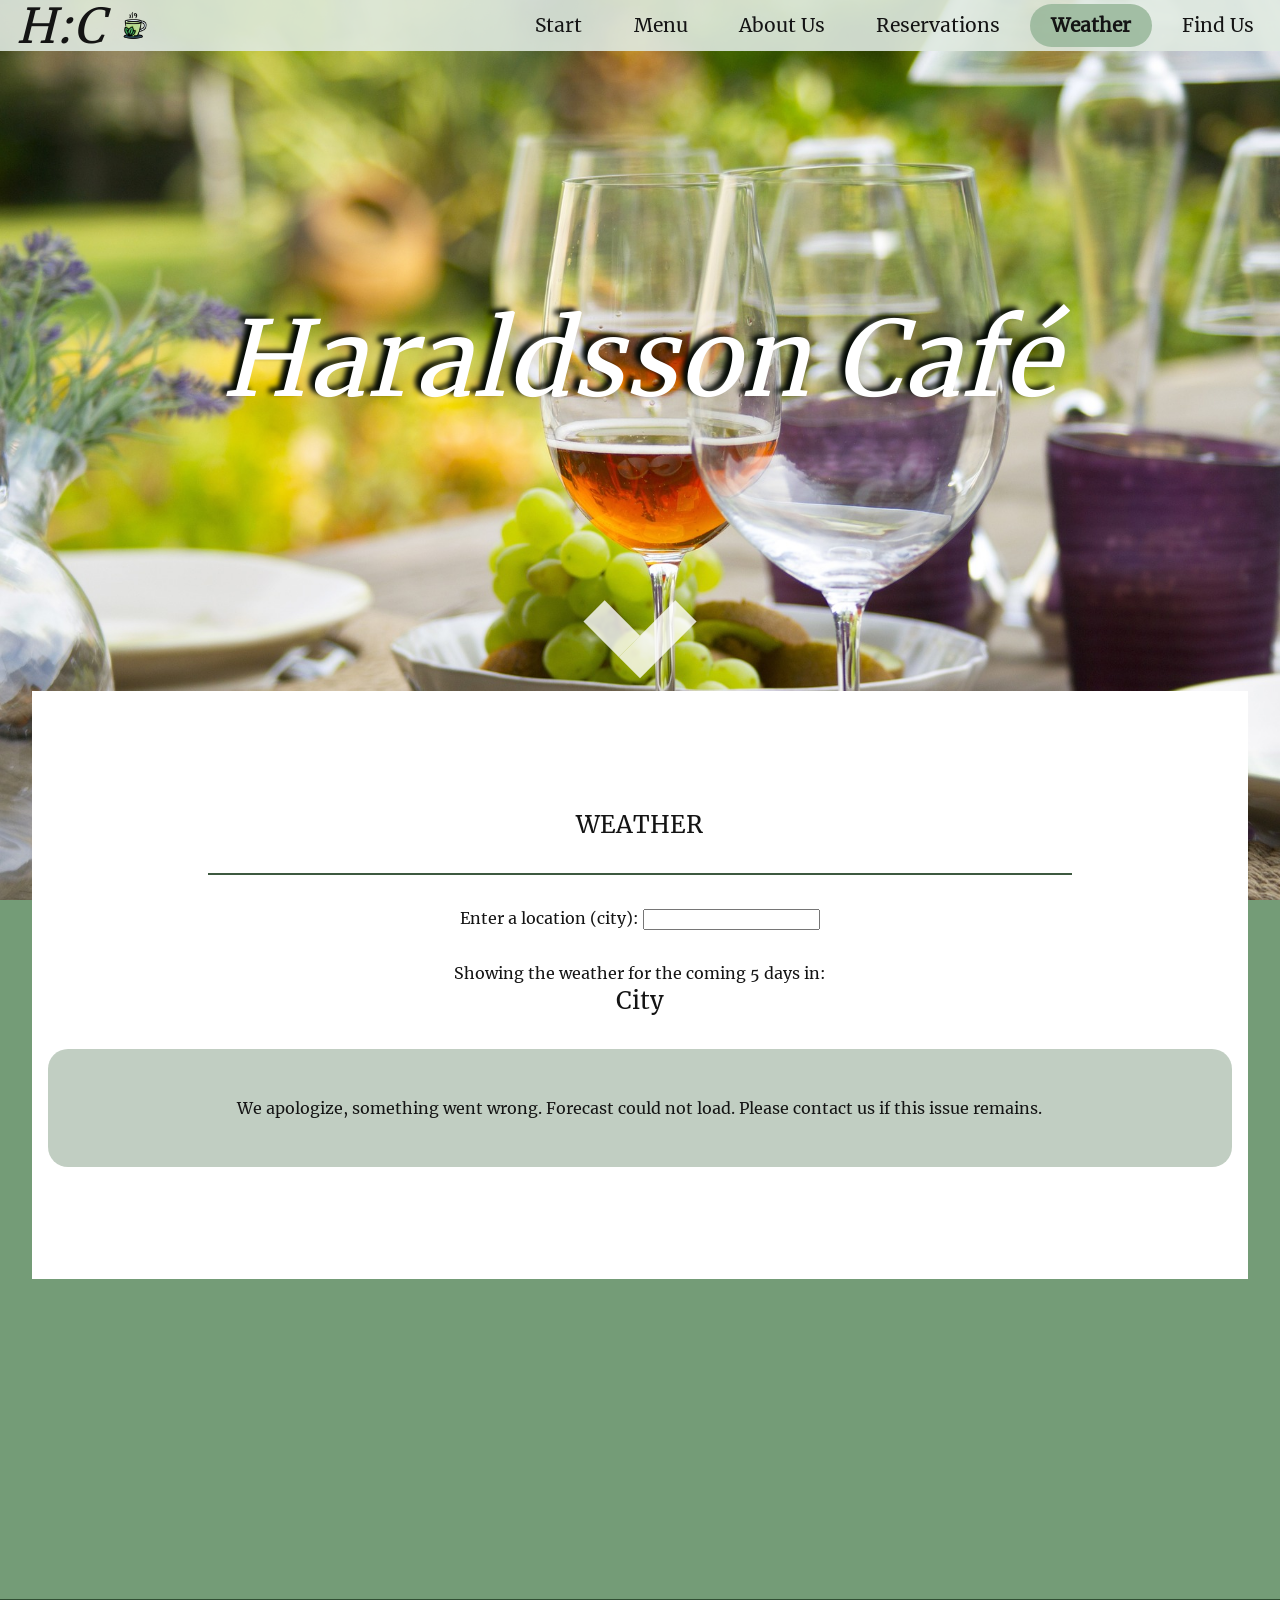
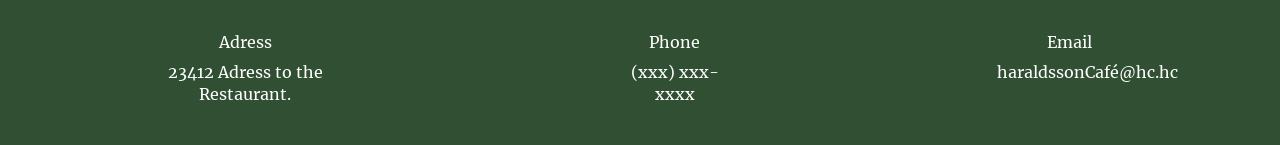
<file: html/weather.html>
<!DOCTYPE html>
<html lang="en">
    <head>
        <title>Weather - Haraldsson Cafe</title>
        <meta charset="UTF-8" />
        <meta name="viewport" content="width=device-width, initial-scale=1" />
        <link href="../css/reset.css" rel="stylesheet" />
        <link href="../css/main.css" rel="stylesheet" />
        <link href="../images/icon.ico" rel="icon" />
        <meta name="description" content="Welcome to Haraldsson Café, a café and restaurant located in the South of Sweden.
        Check out the forecast weather at our café and restaurant if you plan to spend time outdoors during your visit." />
        <script src="../js/main.js" type="module"></script>
    </head>

    <body>
        <div id="weatherBody">
            <header>
                <h2 class="hc">H:C</h2>
                <img src="../images/icon.ico" alt="Icon" class="iconNav" />

            <!--<p class="openMenu">OPEN MENU</p>-->
            <button class="openMenu">OPEN MENU</button>


            <nav class="nav">
                <ul>
                    <li><a href="../index.html">Start</a></li>
                    <li class="menuNav"><a href="menu.html">Menu</a></li>
                    <li><a href="about.html">About Us</a></li>
                    <li><a href="reservations.html">Reservations</a></li>
                    <li class="weatherNav"><a href="weather.html" class="active">Weather</a></li>
                    <li><a href="find.html">Find Us</a></li>
                </ul>
            </nav>

            </header>

            <main>
                <section>
                    <h1 class="logo">Haraldsson Café</h1>
                    <div class="checkmark">
                        <p class="stem"></p>
                        <p class="kick"></p>
                    </div>
    
                    <h2>WEATHER</h2>
                    <hr />
                    <form class="changeLocation">
                        <label for="city">Enter a location (city):</label>
                        <input type="text" id="city" class="formControl" />
                    </form>
                    <p>Showing the weather for the coming 5 days in:</p>
                    <h2 class="city">City</h2>
                    
                    <div class="weatherContainer"></div>
                </section>
            </main>


            <footer>
                <address>
                    <p class="heading" >Adress</p>
                    <p>23412 Adress to the Restaurant.</p>
                </address>

                <address>
                    <p class="heading" >Phone</p>
                    <p>(xxx) xxx-xxxx</p>
                </address>

                <address>
                    <p class="heading" >Email</p>
                    <p>haraldssonCafé@hc.hc</p>
                </address>
            </footer>
        </div>
    </body>
</html>
</file>
<file: css/main.css>
@font-face {
    font-family: 'Merriweather';
    src: url(fonts/merriweather/Merriweather-Regular.ttf);
}


/*Background Images*/
#indexBody{
    background: rgb(116, 156, 119) url(../images/gardenL.jpg) no-repeat fixed center;
    background-size: cover;
}

#menuBody{
    background: rgb(116, 156, 119) url(../images/tableL.jpg) no-repeat fixed center;
    background-size: cover;
}

#aboutBody, #thanksBody{
    background: rgb(116, 156, 119) url(../images/rosebenchL.jpg) no-repeat fixed center;
    background-size: cover; 
}

#reservationsBody{
    background: rgb(116, 156, 119) url(../images/insideL.jpg) no-repeat fixed center;
    background-size: cover;  
}

#findBody{
    background: rgb(116, 156, 119) url(../images/findUsL.jpg) no-repeat fixed center;
    background-size: cover;  
}

#weatherBody{
    background: rgb(116, 156, 119) url(../images/glassesL.jpg) no-repeat fixed center;
    background-size: cover;
}


/*General*/
html{
    font-size: 100%;
}


body{
    font: 300 1rem/1.375 Merriweather, Georgia, serif;
    color: #141414;
}


h1{
    font-style: italic;
    margin: 0 1rem;
}


h2{
    font-size: 1.5rem;
}

h3{
    font-size: 1.1rem;
    font-weight: bold;
}

hr{
    border: 1px solid rgba(42, 71, 44, 0.9);
}

img{
    width: 100%;
}


/*Header and nav*/
header{
    width: 100%;
    height: 3.2rem;
    background-color: rgba(223, 233, 224, 0.9);
    position: sticky;
    top: 0;
    z-index: 1;
    display: flex;
    align-items: center;
    justify-content: space-between;
}

.openMenu{
    font: 300 1rem/1.375 Merriweather, Georgia, serif;
    background-color:rgba(207, 219, 209, 0.9);;
    display: none;
    border-radius: 3.2rem;
    border: none;
}


nav ul{
    display: flex;
}

nav ul li a{
    display: block;
    color: #141414;
    text-decoration: none;
    font-size: 1.2rem;
    padding: 0.5rem 1.3rem;
    border-radius: 3.2rem;
    transition: 0.2s;
    margin: 0.65rem 0.3rem;
}

nav  a:hover, nav a:focus{
    font-weight: 600;
    background-color: rgba(155, 184, 157, 0.9);
}

nav ul li a.active{
    font-weight: 600;
    background-color: rgba(155, 184, 157, 0.9);
    display: block;
}


.hc{
    font-style: italic;
    margin: 0 1rem;
    width: 5.5rem;
}


/*Main*/
main{
    max-width: 74rem;
    background-color: white;
    text-align: center;
}

.welcomeText{
    margin-bottom: 3rem;
    font-style: italic;
    font-weight: 500;
}

#thanksBody main{
    margin-top: 5rem;
}

#aboutBody main h3, #aboutBody main p{
    text-align: left;
}

.logo{
    position: absolute;
    color: white;
    width: 80%;
    margin-left: 10%;
    margin-right: 10%;
    text-align: center;
    text-shadow: -6px -3px 5px rgb(4, 10, 6);
}

.gallery img{
    object-fit: cover;
}

/*Icons*/
.iconNav{
    width: 1.85rem;
    margin: 0 auto 0 0;
    padding: 0;
}

.icon{
    width: 1.9rem;
    margin: 4rem 1rem;
}

#instagramIcon{
    width: 2.5rem;
    height: 2.5rem;
}

/*Weather Page*/
.weatherContainer{
    margin: 2rem 0 2rem 0;
    background-color: rgba(167, 185, 168, 0.7);
    border-radius: 1.25rem;
    padding: 3rem 0.2rem 3rem 0.2rem;
}

.weatherContainer article{
    display: inline-block;
    background: url("../images/cloudS.jpg");
    border-radius: 1.3rem;
    border: solid 3px rgb(54, 54, 54);
    margin: 0.5rem;
    width: 10.9rem;
    height: 18.75rem;
}

.weatherContainer article p, .weatherContainer article h3{
    display: flex;
    flex-direction: column;
    text-align: center;
    width: 10.625rem;
    line-height: 1.875rem;
    margin: 0;
    height: 25%;
}

.temperature, .weekday{
    font-size: 150%;
    font-weight: bold;
}

/*Menu Page buffet*/
.buffet{
    display: flex;
}

.buffetItemTwo h2, .buffetItemTwo p{
    background-color: rgba(42, 71, 44, 0.9);
    color: white;
}


/*Menu Page Tables*/
table{
    width: 80%;
    margin-left: 10%;
    margin-right: 10%;
    margin-bottom: 5rem;
    max-width: 60rem;
}

td.food{
    padding-top: 1rem;
    text-align: left;
    font-weight: bold;
}

td.description{
    text-align: left;
    font-style: italic;
}

td.price{
    text-align: right;
    width: 4.4rem;
    font-weight: bold;
}

/*Form*/
fieldset{
    margin-top: 3rem;
    text-align: left;
    border: solid medium rgba(42, 71, 44, 0.9);
}

fieldset p{
    margin: 1rem 1rem;
}


/*Footer*/
footer{
    background-color: rgba(42, 71, 44, 0.9);
    color: white;
    display: flex;
    justify-content: space-around;
}

footer address{
    padding: 2rem 2rem;
}

footer p{
    text-align: center;
    margin-bottom: 0.5rem;
}

/*Arrow*/
.checkmark {
	display: inline-block;
	width: 5rem;
	height: 5rem;
	-ms-transform: rotate(225deg);
	/* IE 9 */
	-webkit-transform: rotate(225deg);
	/* Chrome, Safari, Opera */
	transform: rotate(225deg);
}

.stem {
    margin: 0;
	position: absolute;
	width: 1.875rem;
	height: 5rem;
	background-color: rgba(255, 255, 255, 0.8);
	left: 6.25rem;
	top: 6.25rem;
}

.kick {
    margin: 0;
	position: absolute;
	width:3.125rem;
	height: 1.875rem;
	background-color: rgba(255, 255, 255, 0.8);
	left: 8.125rem;
	top: 6.25rem;
}

/*llllllllllllllllllllllllllllllllllllllllllllllllllllllllllllllllllllllllllllllllllllllllllllllllllllllllllllllllllllllllllllllllllllllllllll*/
@media(max-width:600px){
    h1{
        font-size: 2rem;
    }

    .welcomeText{
        font-size: 1.1rem;
    }

    h2, h3, p{
        margin: 0 5% 0 5%;
        width: 90%;
    }

    hr{
        margin: 2rem 2rem;
    }

    .hc{
        font-size: 2rem;
    }

    .logo{
        top: 9rem;
        left: 0;
        font-size: 3rem;
    }

    /*Header and navigation*/
    .openMenu{
        display: block;
        cursor: pointer;
        font-size: 1.5rem;
        text-align: right;
    }

    nav{
        display: none;
        height: 0;
        position: absolute;
        top: 3.125rem;
        left: 0;
        right: 0;
        transition: 0.2s;
        background-color: rgba(223, 233, 224, 0.9);
        overflow: hidden;
    }

    nav ul{
        display: block;
        /* Firefox 3+, Firefox for Android 4+ */
        width: -moz-fit-content;
        width: fit-content;
        margin: 3.125rem auto;
        text-align: center
    }

    nav.active{
        height: 25rem;
        display: block;
    }


    /*Main*/
    main{
        margin: 30rem auto 15rem auto;
        padding: 1rem 0.5rem 2rem 0.5rem;
    }


    .gallery img{
        height: auto;
        margin: 0;
    }

    /*Buffet*/
    .buffet{
        flex-direction: column;
        margin: 2rem 0 3rem 0;
    }

    .buffetItemOne, .buffetItemTwo{
        width: 100%;
        margin: 1rem 0 1rem 0;
    }

    .buffetItemTwo h2, .buffetItemTwo p{
        padding: 0;
    }

    /*Picture gallery with arrows*/
    #gridparent{
        width: 100%; 
    }

    .slideImage{
        display: none;
    }

    .slideImage[data-active]{
        display: block;
        animation: fade-in 0.75s;
    }

    .slideImage[data-closing]{
        display: block;
        animation: fade-out 0.5s;
    }

    @keyframes fade-in{
        0%{
            opacity: 0;
        }

        100%{
            opacity: 1;
        }
    }

    @keyframes fade-out{
        0%{
            opacity: 1;
        }

        100%{
            opacity: 0;
        }
    }

    #gridItem3{
        background: linear-gradient(rgba(0, 0, 0, 0.5), rgba(0, 0, 0, 0.5)), url("../images/salmonS.jpg");
        font-size: 90%;
        color: white;
        min-height: 13.75rem;
        text-shadow: 2px 1px 1px rgb(4, 10, 6);
    }

    /*Buttons*/
    .carouselButton{
        margin: 1rem 0.25rem;
        border: none;
        font-size: 2rem;
        background-color: rgba(26, 26, 26, 0.1);
        color: rgba(42, 71, 44, 0.9);
    }

    .carouselButton:hover, .carouselButton:focus{
        background-color: rgba(26, 26, 26, 0.25);
    }

    /*Table*/
    td.description{
        padding-right: 0;
    }

    /*Form*/
    form{
        margin: 2rem 0;
        width: 100%;
    }

    /*Foooter*/
    footer{
        flex-direction: column;
    }

}

/*llllllllllllllllllllllllllllllllllllllllllllllllllllllllllllllllllllllllllllllllllllllllllllllllllllllllllllllllllllllllllllllllllllllllllll*/
@media(min-width:601px) and (max-width:1023px){
    h1{
        font-size: 3rem;
    }

    h2, h3, p{
        margin: 0 10% 0 10%;
        width: 80%;
    }

    hr{
        margin: 2rem 6.5rem;
    }

    .hc{
        font-size: 3rem;
    }

    .logo{
        top: 10rem;
        left: 0;
        font-size: 7rem;
    }

    /*Header and navigation*/
    .openMenu{
        display: block;
        cursor: pointer;
        font-size: 1.5rem;
        text-align: right;
    }

    nav{
        display: none;
        height: 0;
        position: absolute;
        top: 3.125rem;
        left: 0;
        right: 0;
        transition: 0.2s;
        background-color: rgba(223, 233, 224, 0.9);
        overflow: hidden;
    }

    nav ul{
        display: block;
        /* Firefox 3+, Firefox for Android 4+ */
        width: -moz-fit-content;
        width: fit-content;
        margin: 3.125rem auto;
        text-align: center
    }

    nav.active{
      height: 25rem;
      display: block;
    }

    /*Main*/
    main{
        margin: 40rem auto 20rem auto;
        padding: 2rem 1rem 5rem 1rem;
    }

    .gallery img{
        width: 17.5rem;
        height: 11.25rem;
        margin: 0;
    }


    /*Bufet*/
    .buffet{
        margin: 5rem 3rem 3rem 3rem;
    }

    .buffetItemOne, .buffetItemTwo{
        width: 50%;
        text-align: left;
    }

    .buffetItemTwo h2, .buffetItemTwo p{
        padding: 0.5rem;
    }

    /*Table*/
    td.description{
        padding-right: 5rem;
    }

    /*Form*/
    form{
        margin: 2rem 20%;
        width: 60%;
    }   


    /*Grid images*/
    #gridParent img{
        width: auto;
    }

    #gridParent p{
        text-align: center;
        margin: 0;
    }

    #gridParent{
       display: grid;
       margin-top: 5rem;
       grid-template-columns: repeat(4, 1fr);
       grid-template-rows: repeat(9, 1fr);
       column-gap: 1rem;
       row-gap: 0;
    }

    #gridItem1, #gridItem2, #gridItem3, #gridItem4, #gridItem5, #gridItem6, #gridItem7{
       width: 100%;
       padding-top: 1rem;
       border-radius: 1.25rem;
    }

    #gridParent img{
       width: 100%;
       border-radius: 1.25rem;
    }

    #gridItem1{
        padding-left: 1rem;
        padding-top: 2rem;
        width: 90%;
        grid-row: 1/3;
        grid-column: 1/3;
    }

    #gridItem2{
        width: 80%;
        padding: 1rem;
        background-color: rgba(42, 71, 44, 0.9);
        grid-row: 2/4;
        grid-column: 3/5;
    }


    #gridItem3{
        background-color: rgba(42, 71, 44, 0.9);
        color: white;
        grid-row: 3/7;
        grid-column: 1/3;
        font-size: 170%;
    }

    #gridItem4{
        width: 100%;
        grid-row: 4/6;
        grid-column: 3/5;
    }

    #gridItem5{
        grid-row: 6/8;
        grid-column: 3/5;
    }

    #gridItem6{
        grid-row: 7/9;
        grid-column: 1/3;
    }

    #gridItem7{
        width: 90%;
        grid-row: 8/10;
        grid-column: 3/5;
    }

    /*Buttons*/
    .carouselButton, .helptext{
       display: none;
    }
    

}

/*llllllllllllllllllllllllllllllllllllllllllllllllllllllllllllllllllllllllllllllllllllllllllllllllllllllllllllllllllllllllllllllllllllllllllll*/
@media(min-width: 1024px){
    h1{
        font-size: 3rem;
    }

    h2, h3, p{
        margin: 0 10% 0 10%;
        width: 80%;
    }

    hr{
        margin: 2rem 10rem;
    }

    .hc{
        font-size: 3rem;
    }

    .logo{
        top: 18rem;
        left: 0;
        font-size: 6.5rem;
    }

    /*Main*/
    main{
        margin: 40rem auto 20rem auto;
        padding: 2rem 1rem 5rem 1rem;
    }

    .gallery img{
        width: 19.375rem;
        height: 11.875rem;
        margin: 0.5rem;
    }

    /*Bufet*/
    .buffet{
        margin: 5rem 3rem 3rem 3rem;
    }

    .buffetItemOne, .buffetItemTwo{
        width: 50%;
        text-align: left;
    }

    .buffetItemTwo h2, .buffetItemTwo p{
        padding: 0.5rem;
    }

    /*Table*/
    td.description{
        padding-right: 6.25rem;
    }

    
    /*Form*/
    form{
        margin: 2rem 20%;
        width: 60%;
    }  
    
    /*Grid images*/
    #gridParent img{
        width: auto;
    }

    #gridParent p{
        text-align: center;
        margin: 0;
    }


    #gridParent{
        display: grid;
        margin-top: 5rem;
        grid-template-columns: repeat(6, 1fr);
        grid-template-rows: repeat(9, 1fr);
        column-gap: 1rem;
        row-gap: 0;
    }

    #gridItem1, #gridItem2, #gridItem3, #gridItem4, #gridItem5, #gridItem6, #gridItem7{
        width: 100%;
        padding-top: 1rem;
        border-radius: 1.25rem;
    }

    #gridParent img{
        width: 100%;
        border-radius: 1.25rem;
    }

    #gridItem1{
        padding-left: 1rem;
        padding-top: 2rem;
        width: 90%;
        grid-row: 1/3;
        grid-column: 2/4;
    }

    #gridItem2{
        width: 80%;
        padding: 1rem;
        background-color: rgba(42, 71, 44, 0.9);
        grid-row: 2/4;
        grid-column: 4/6;
    }


    #gridItem3{
        background-color: rgba(42, 71, 44, 0.9);
        color: white;
        grid-row: 3/7;
        grid-column: 2/4;
        font-size: 170%;
    }

    #gridItem4{
        width: 110%;
        grid-row: 4/6;
        grid-column: 4/6;
    }

    #gridItem5{
        grid-row: 6/8;
        grid-column: 4/6;
    }

    #gridItem6{
        grid-row: 7/9;
        grid-column: 2/4;
    }

    #gridItem7{
        width: 90%;
        grid-row: 8/10;
        grid-column: 4/6;
    }

    /*Buttons*/
    .carouselButton, .helptext{
        display: none;
    }
    
}
</file>
